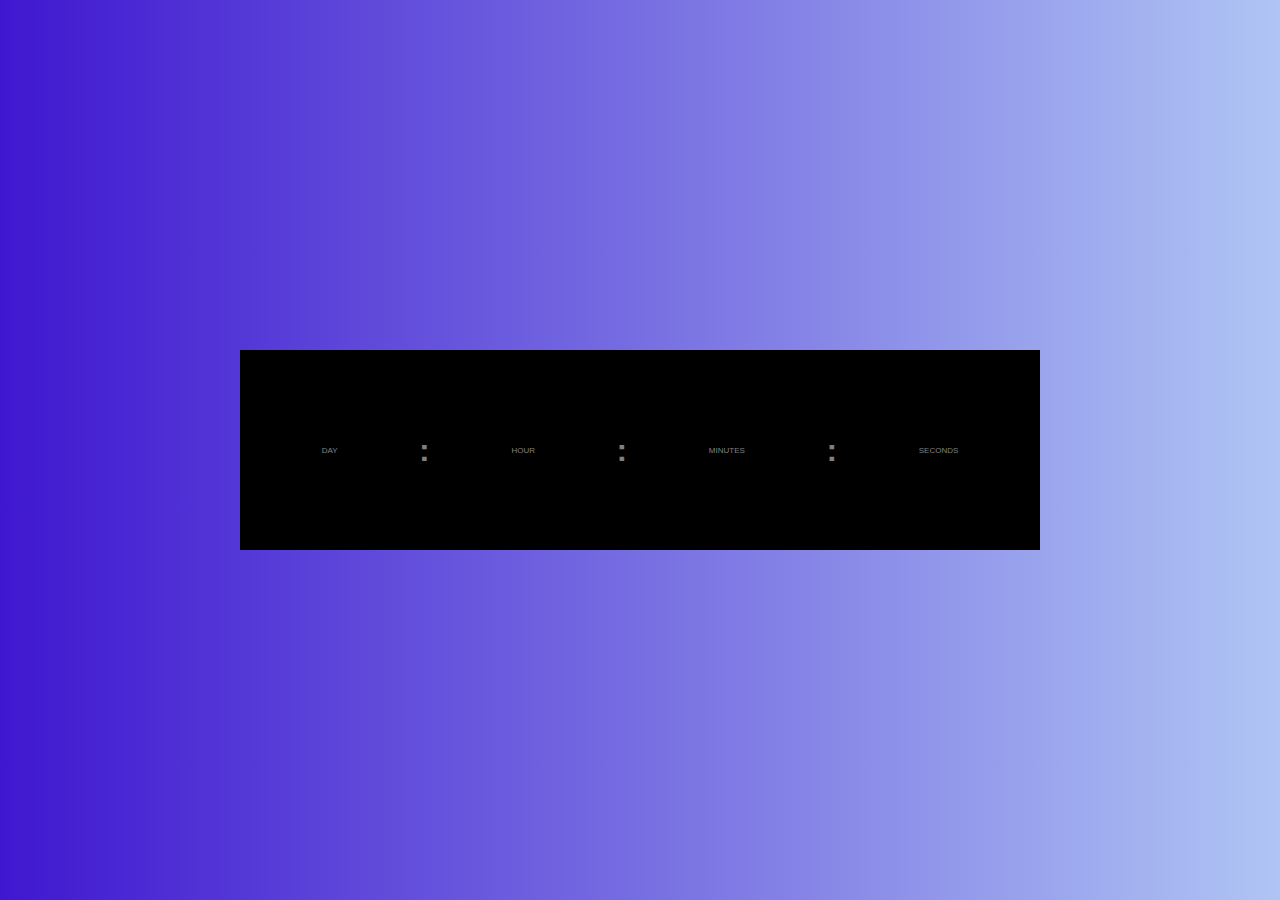
<file: 1-DigitalClock/index.html>
<!DOCTYPE html>
<html lang="en">
<head>
    <meta charset="UTF-8">
    <meta name="viewport" content="width=device-width, initial-scale=1.0">
    <link rel="stylesheet" href="style.css">
    <title>CLOCK</title>
</head>
<body>
    <div class="outer">
        <div class="inner">
            <div class="tspace">
                <h4 class="d"></h4>
                <p>DAY</p>
            </div>
            <h5>:</h5>
            <div class="tspace">
                <h4 class="h"></h4>
                <p>HOUR</p>
            </div>
            <h5>:</h5>
            <div class="tspace">
                <h4 class="m"></h4>
                <p>MINUTES</p>
            </div>
            <h5>:</h5>
            <div class="tspace">
                <h4 class="s"></h4>
                <p>SECONDS</p>
            </div>
        </div>
    </div>
    <script src="script.js"></script>
</body>
</html>
</file>
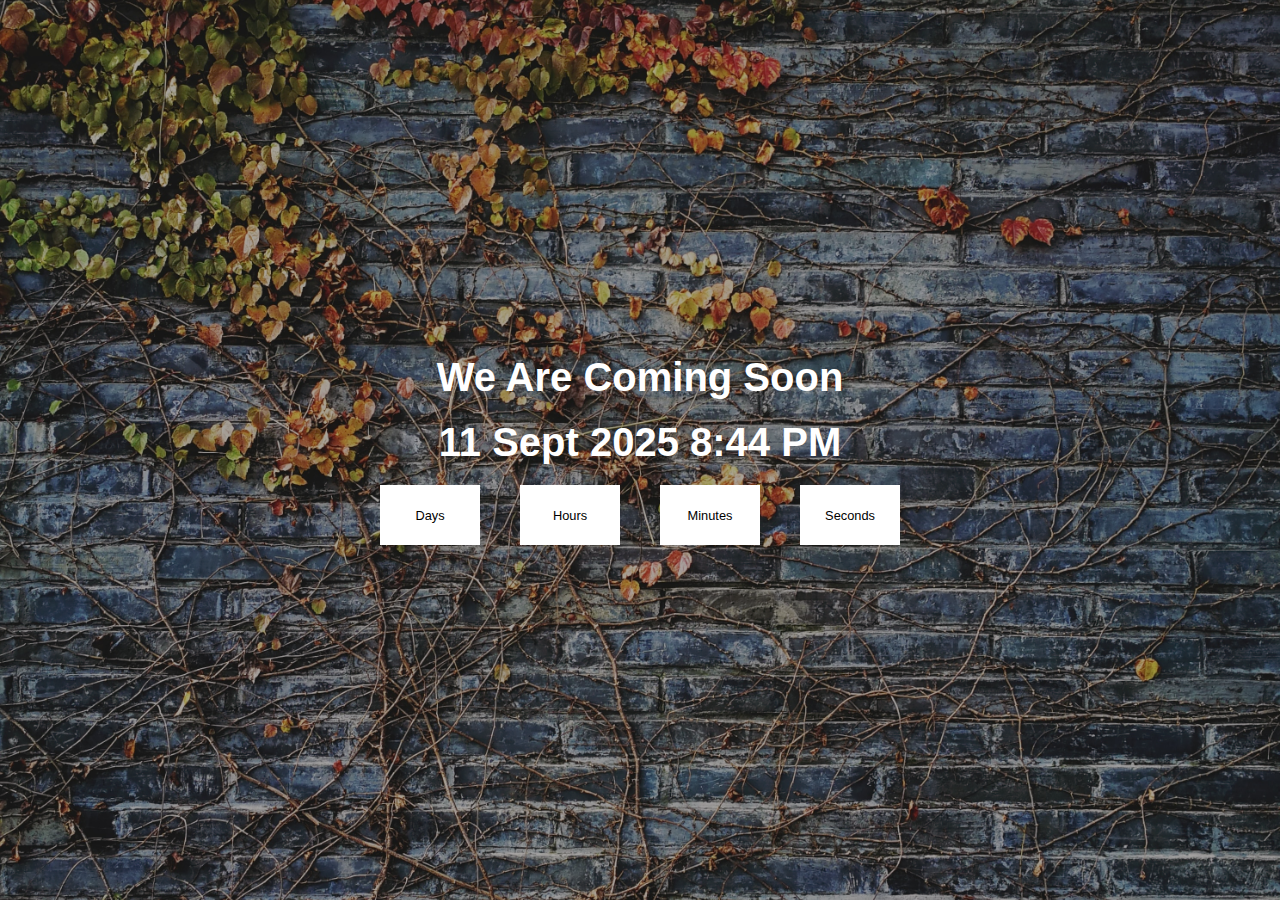
<file: 2-CountDown/index.html>
<!DOCTYPE html>
<html lang="en">
<head>
    <meta charset="UTF-8">
    <meta name="viewport" content="width=device-width, initial-scale=1.0">
    <link rel="stylesheet" href="style.css">
    <title>Countdown-Timer</title>
</head>
<body>
    <div class="outer">
        <div class="inner">
            <h2>We Are Coming Soon</h2>
            <h2 class="showtime">22 March 2023 10:00 PM</h2>
            <div class="blocks">
                <div class="block">
                    <h4 class="d"></h4>
                    <p>Days</p>
                </div>
                <div class="block"><h4 class="h"></h4>
                    <p>Hours</p>
                </div>
                <div class="block"><h4 class="m"></h4>
                    <p>Minutes</p>
                </div>
                <div class="block"><h4 class="s"></h4>
                    <p>Seconds</p>
                </div>
            </div>
        </div>
    </div>
    <script src="script.js"></script>
</body>
</html>
</file>
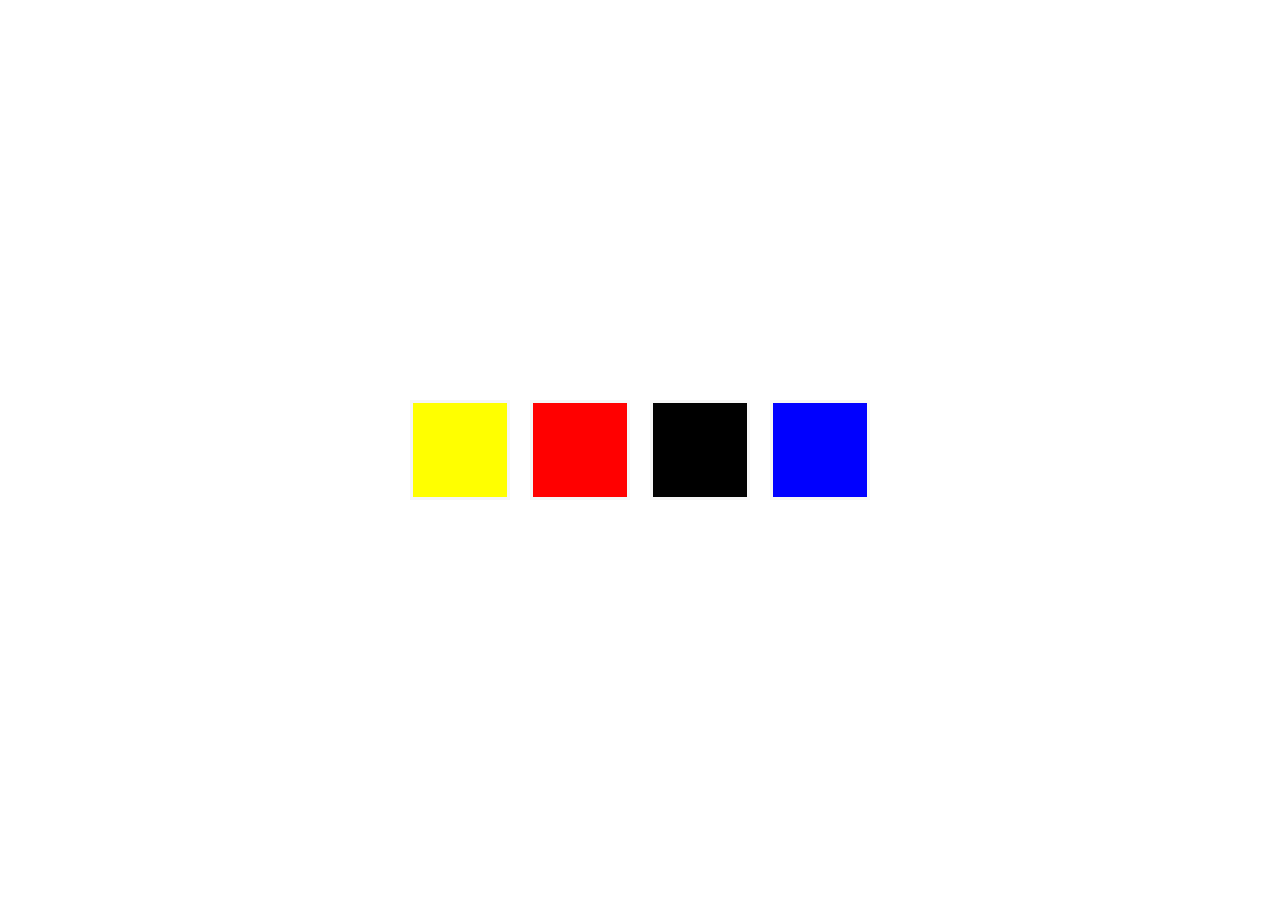
<file: 3-ChangingBgColors/index.html>
<!DOCTYPE html>
<html lang="en">
<head>
    <meta charset="UTF-8">
    <meta name="viewport" content="width=device-width, initial-scale=1.0">
    <title>Document</title>
    <link rel="stylesheet" href="style.css">
</head>
<body>
    <div class="parent">
        <div class="button" id="yellow"></div>
        <div class="button" id="red"></div>
        <div class="button" id="black"></div>
        <div class="button" id="blue"></div>
    </div>
    <script src="script.js"></script>
</body>
</html>
</file>
<file: 1-DigitalClock/style.css>
*{
    margin: 0;
    padding: 0;
    box-sizing: border-box;
    font-family: Verdana, Geneva, Tahoma, sans-serif;
}


h4{
    font-size: 3rem;
}
h5{
    font-size: 2rem;
    color: rgb(128, 128, 128);
}
p{
    font-size: 0.5rem;
    color: rgb(128, 128, 128);
}
.outer{
    display: flex;
    justify-content: center;
    align-items: center;
    max-width: 100%;
    height: 100vh;
    /* background-color: beige; */
    background:linear-gradient(to right,rgb(63, 23, 208),rgba(45, 102, 225, 0.381));
}

.inner{
    width: 800px;
    height: 200px;
    background-color: black;
    color: white;
    display: flex;
    justify-content: space-evenly;
    align-items: center;
    margin-inline: 40px; 
}

.tspace{
    display: flex;
    flex-direction: column;
    align-items: center;
}

/* Media Query */

@media screen and (max-width:470px) {
    h4{
        font-size: 1.6rem;
    }
    h5{
        font-size: 1.2rem;
    }
    p{
        font-size: 0.35rem;
    }
}
</file>
<file: 2-CountDown/style.css>
*{
    margin: 0;
    padding: 0;
    box-sizing: border-box;
    font-family: Verdana, Geneva, Tahoma, sans-serif;
}

p{
    font-size: 0.8rem;
}
h2{
    font-size: 2.5rem;
    color: white;
}
h4{
    font-size: 1.5rem;
}
.outer{
    max-width: 100%;
    height: 100vh;
    background: url(yiqun-tang-3o7O_6fi7Qc-unsplash.jpg);
    background-repeat: no-repeat;
    background-size: cover;
    background-position: center;
    display: flex;
    justify-content: center;
    align-items: center;
    background-color: rgba(50, 42, 42, 0.39);
    background-blend-mode: darken;
}
.inner{
    display: flex;
    flex-direction: column;
    gap: 20px;
    align-items: center;
}

.blocks{
    display: flex;
    gap: 40px;
}
.block{
    background-color: white;
    width: 100px;
    height: 60px;
    display: flex;
    justify-content: center;
    align-items: center;
    flex-direction: column;
}


@media screen and (max-width:569px) {
    p{
        font-size: 0.7rem;
    }
    h2{
        font-size: 2rem;
        
    }
    h4{
        font-size: 1.2rem;
    }
    .block{
        width: 75px;
        height: 45px;
    }
}

@media screen and (max-width:469px) {
    p{
        font-size: 0.5rem;
    }
    h2{
        font-size: 1.5rem;
        
    }
    h4{
        font-size: 1rem;
    }
    .block{
        width: 50px;
        height: 30px;
    }
}
</file>
<file: 3-ChangingBgColors/style.css>
*{
    margin: 0;
    padding: 0;
    box-sizing: border-box;
}

html,body{
    height: 100%;
    width: 100%;
} 

.button{
    width: 100px;
    height: 100px;
    cursor: pointer;
    border: 3px solid whitesmoke;
}


.active{
    background-color: black;
    color: white;
}
.activeb{
    background-color: white;
}

#yellow{
    background-color: yellow;
}
#black{
    background-color: black;
}
#red{
    background-color: red;
}
#blue{
    background-color: blue;
}

.parent{
    display: flex;
    /* justify-content: center; */
    justify-content: center;
    align-items: center;
    height: 100vh;
    max-width: 100vw;
    gap: 20px;
}
</file>
